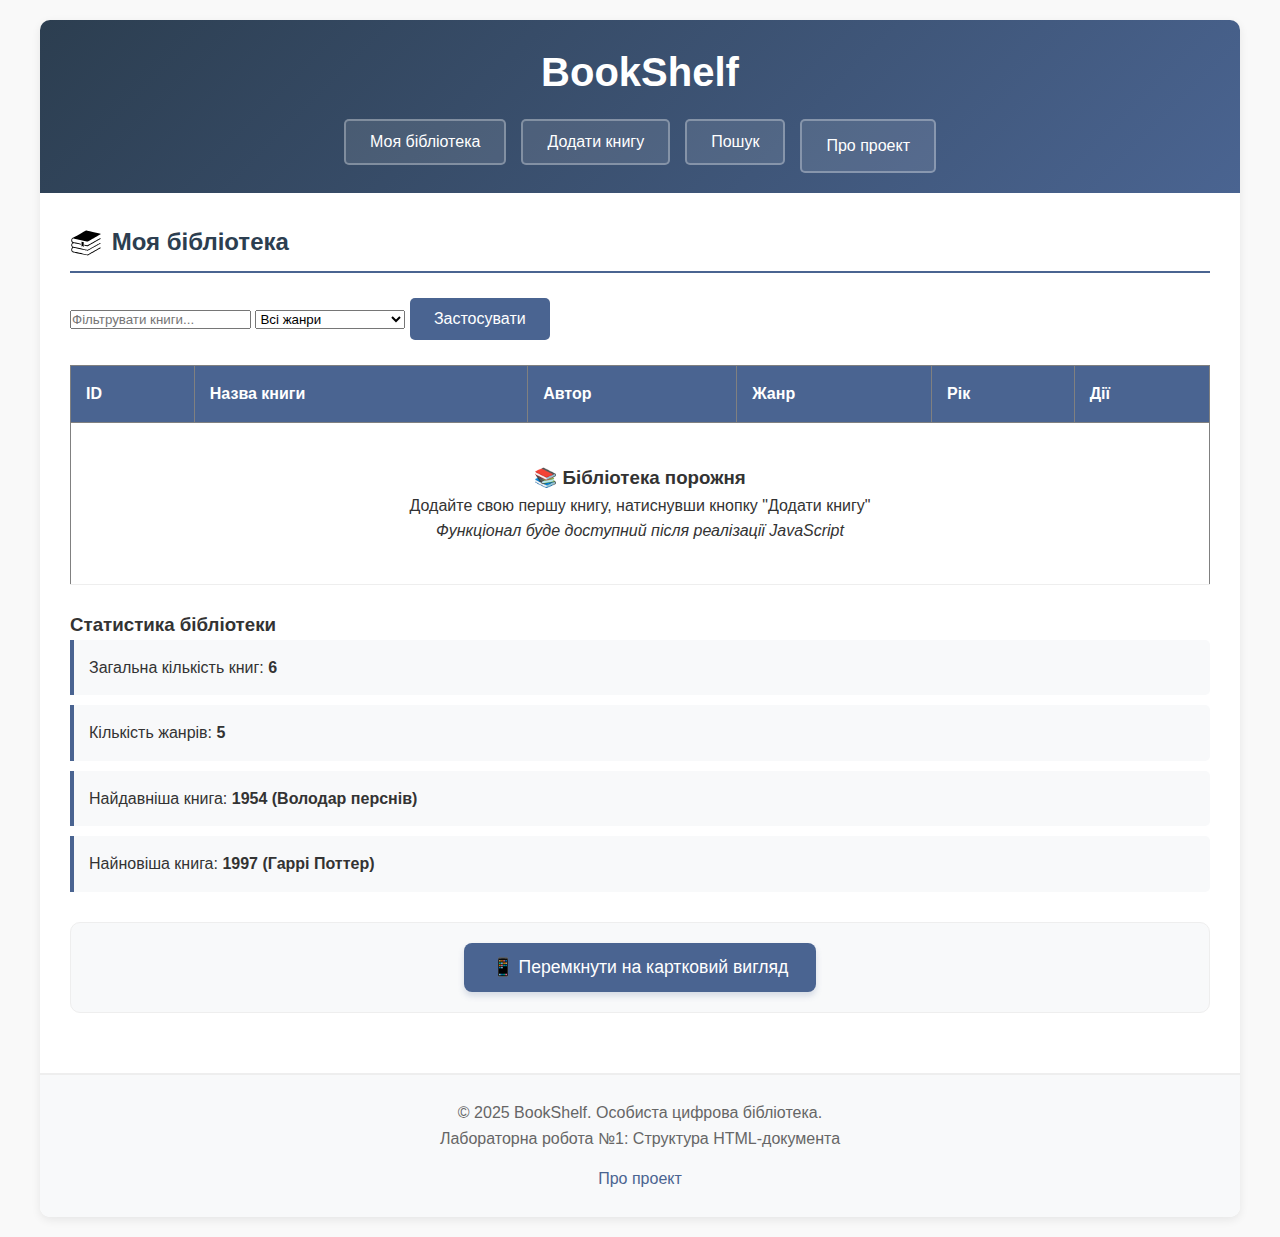
<file: index.html>
<!DOCTYPE html>
<html lang="uk">
<head>
    <meta charset="UTF-8">
    <meta name="viewport" content="width=device-width, initial-scale=1.0">
    <title>BookShelf | Особиста цифрова бібліотека</title>
    <link rel="stylesheet" href="css/style.css">
</head>
<body>
    <div id="app">
        <header id="header">
            <h1 id="app-title">BookShelf</h1>
            <button id="burger-menu" aria-label="Відкрити меню">☰</button>
            <nav id="main-nav">
                <ul id="nav-list">
                    <li class="nav-item"><button data-page="library">Моя бібліотека</button></li>
                    <li class="nav-item"><button data-page="add-book">Додати книгу</button></li>
                    <li class="nav-item"><button data-page="search">Пошук</button></li>
                    <li class="nav-item"><a href="about.html" class="nav-link">Про проект</a></li>
                </ul>
            </nav>
        </header>

        <main id="main-content">
            <section id="library-section" class="page-section active">
                <h2 class="section-title">
                    <img src="pictures/books.svg" alt="Іконка бібліотеки" width="32" height="32" style="vertical-align: middle; margin-right: 3px;">
                    Моя бібліотека
                </h2>
                
                <div id="filters-container">
                    <form id="filter-form">
                        <input type="text" id="filter-search" placeholder="Фільтрувати книги...">
                        <select id="filter-genre">
                            <option value="">Всі жанри</option>
                        </select>
                        <button type="button" id="apply-filters">Застосувати</button>
                    </form>
                </div>

                <div id="library-table-container">
                    <table id="books-table" border="1">
                        <thead id="table-header">
                            <tr>
                                <th>ID</th>
                                <th>Назва книги</th>
                                <th>Автор</th>
                                <th>Жанр</th>
                                <th>Рік</th>
                                <th>Дії</th>
                            </tr>
                        </thead>
                        <tbody id="books-table-body">
                        </tbody>
                    </table>
                </div>

                <div id="stats-container">
                    <h3>Статистика бібліотеки</h3>
                    <ol id="stats-list">
                        <li>Загальна кількість книг: 0</li>
                        <li>Кількість жанрів: 0</li>
                        <li>Найдавніша книга: -</li>
                        <li>Найновіша книга: -</li>
                    </ol>

                    <div class="view-toggle-container">
                        <button id="switch-view-btn" class="view-toggle-btn">
                            📱 Перемкнути на картковий вигляд
                        </button>
                    </div>

                    <div id="books-grid-container" class="books-grid" style="display: none;">
                </div>
            </section>

            <section id="add-book-section" class="page-section">
                <h2 class="section-title">Додати нову книгу</h2>
                
                <form id="add-book-form">
                    <div class="form-group">
                        <label for="book-title">Назва книги:</label>
                        <input type="text" id="book-title" name="title" required>
                    </div>
                    
                    <div class="form-group">
                        <label for="book-author">Автор:</label>
                        <input type="text" id="book-author" name="author" required>
                    </div>
                    
                    <div class="form-group">
                        <label for="book-genre">Жанр:</label>
                        <select id="book-genre" name="genre" required>
                        </select>
                    </div>
                    
                    <div class="form-group">
                        <label for="book-year">Рік видання:</label>
                        <input type="number" id="book-year" name="year" min="1000" max="2025">
                    </div>
                    
                    <div class="form-group">
                        <label for="book-description">Опис:</label>
                        <textarea id="book-description" name="description" rows="4"></textarea>
                    </div>
                    
                    <div class="form-actions">
                        <button type="submit" id="save-book">Зберегти книгу</button>
                        <button type="reset" id="reset-form">Очистити</button>
                    </div>
                </form>
            </section>

            <section id="search-section" class="page-section">
                <h2 class="section-title">Пошук книг</h2>
                
                <form id="search-form">
                    <input type="text" id="search-input" placeholder="Введіть назву, автора або опис...">
                    <button type="submit">🔍 Пошук</button>
                </form>
                
                <div id="search-results">
                    <h3>Результати пошуку</h3>
                    <ul id="results-list">
                    </ul>
                </div>
            </section>
        </main>

        <footer id="app-footer">
            <div id="footer-content">
                <p id="copyright">© 2025 BookShelf. Особиста цифрова бібліотека.</p>
                <p id="lab-info">Лабораторна робота №1: Структура HTML-документа</p>
                <div id="footer-links">
                    <a href="about.html">Про проект</a>
                </div>
            </div>
        </footer>
    </div>

    <script src="js/script.js"></script>
</body>
</html>
</file>
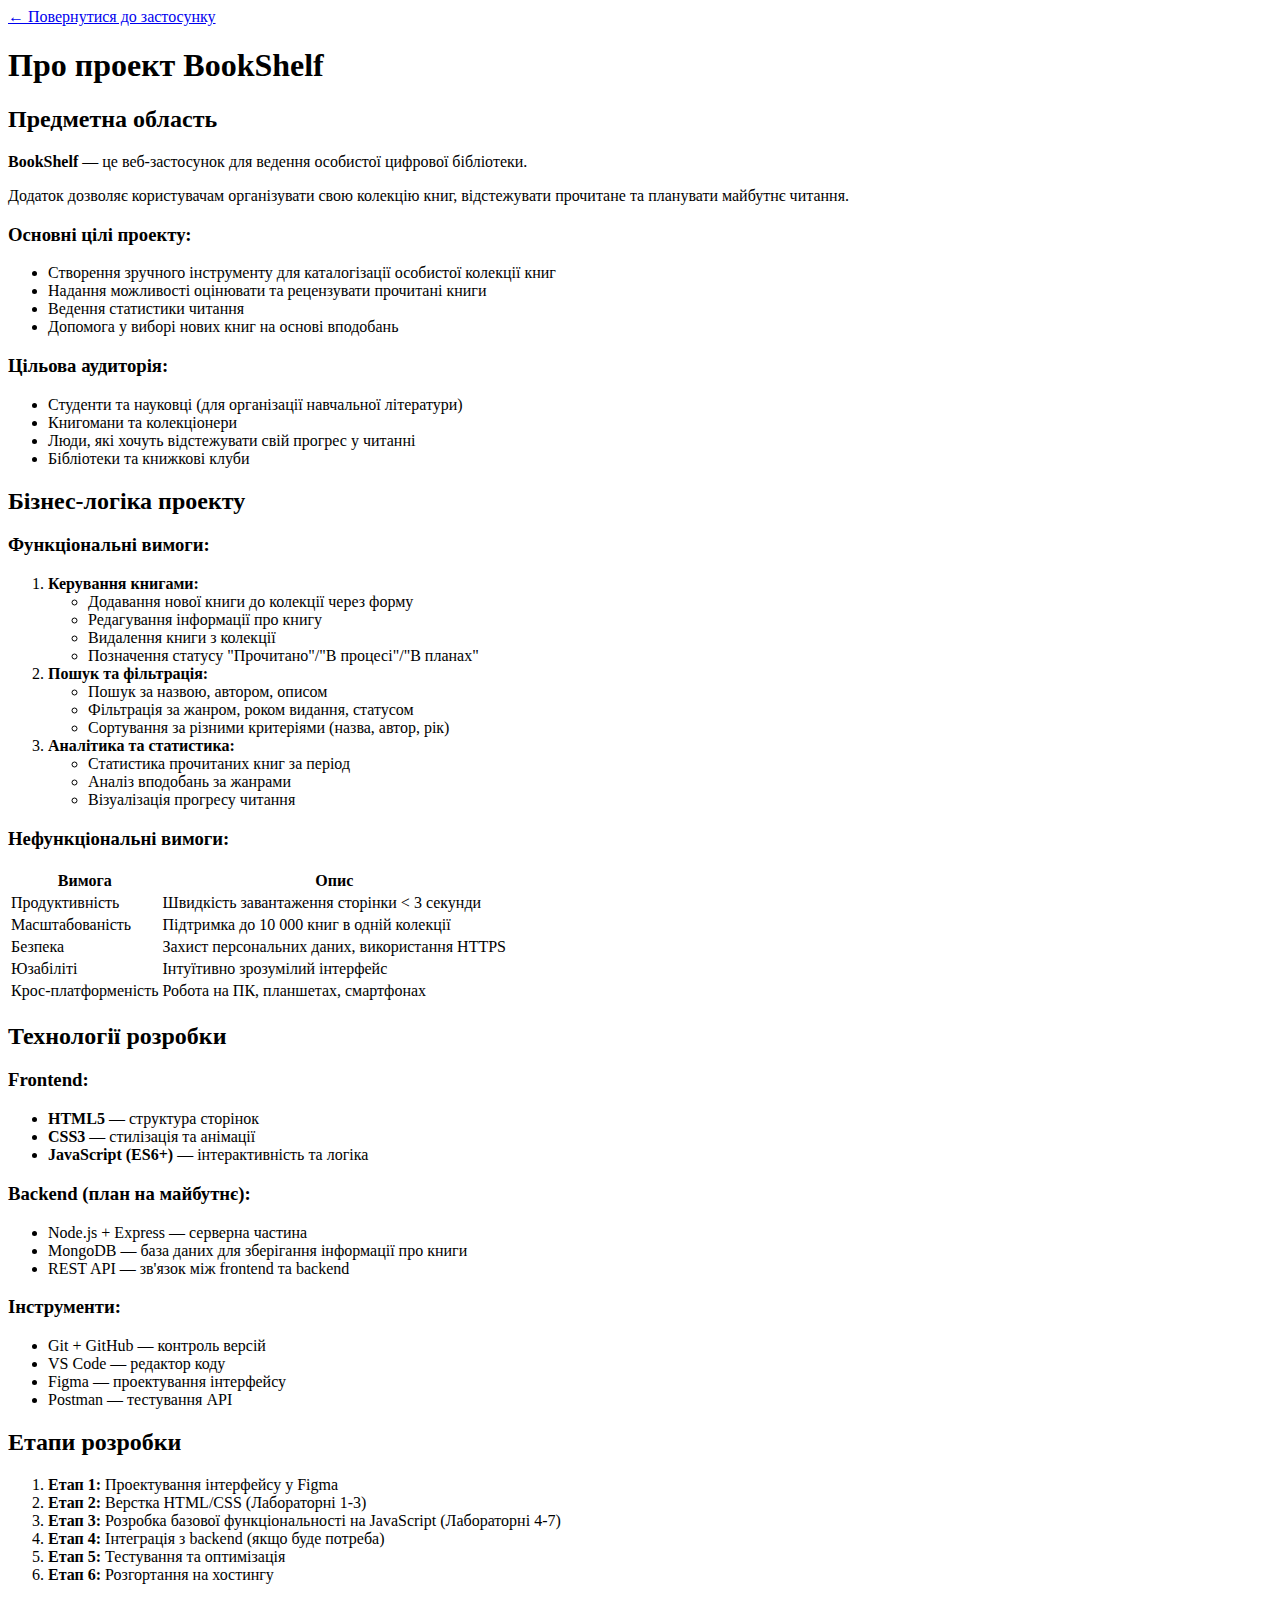
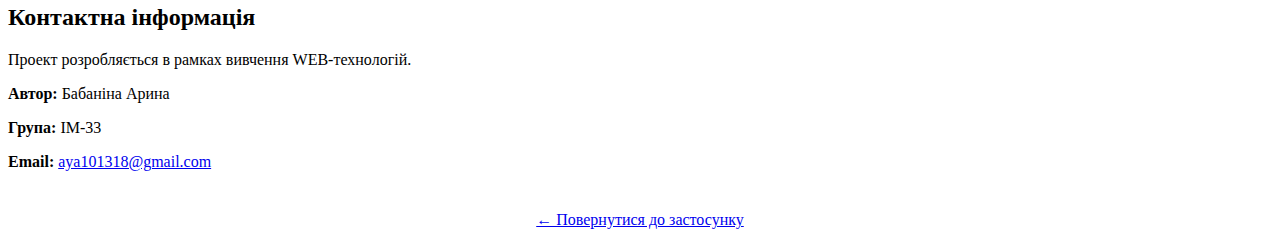
<file: about.html>
<!DOCTYPE html>
<html lang="uk">
<head>
    <meta charset="UTF-8">
    <meta name="viewport" content="width=device-width, initial-scale=1.0">
    <title>Про проект BookShelf | Особиста цифрова бібліотека</title>
    <!-- <link rel="stylesheet" href="css/style.css"> -->
</head>
<body>
    <div class="about-container">
        <a href="index.html" class="back-link">← Повернутися до застосунку</a>
        
        <h1>Про проект BookShelf</h1>
        
        <section class="section">
            <h2>Предметна область</h2>
            <p><strong>BookShelf</strong> — це веб-застосунок для ведення особистої цифрової бібліотеки.</p>
            <p>Додаток дозволяє користувачам організувати свою колекцію книг, відстежувати прочитане та планувати майбутнє читання.</p>
            
            <h3>Основні цілі проекту:</h3>
            <ul>
                <li>Створення зручного інструменту для каталогізації особистої колекції книг</li>
                <li>Надання можливості оцінювати та рецензувати прочитані книги</li>
                <li>Ведення статистики читання</li>
                <li>Допомога у виборі нових книг на основі вподобань</li>
            </ul>
            
            <h3>Цільова аудиторія:</h3>
            <ul>
                <li>Студенти та науковці (для організації навчальної літератури)</li>
                <li>Книгомани та колекціонери</li>
                <li>Люди, які хочуть відстежувати свій прогрес у читанні</li>
                <li>Бібліотеки та книжкові клуби</li>
            </ul>
        </section>

        <section class="section">
            <h2>Бізнес-логіка проекту</h2>
            
            <h3>Функціональні вимоги:</h3>
            <ol class="steps-list">
                <li><strong>Керування книгами:</strong>
                    <ul>
                        <li>Додавання нової книги до колекції через форму</li>
                        <li>Редагування інформації про книгу</li>
                        <li>Видалення книги з колекції</li>
                        <li>Позначення статусу "Прочитано"/"В процесі"/"В планах"</li>
                    </ul>
                </li>
                <li><strong>Пошук та фільтрація:</strong>
                    <ul>
                        <li>Пошук за назвою, автором, описом</li>
                        <li>Фільтрація за жанром, роком видання, статусом</li>
                        <li>Сортування за різними критеріями (назва, автор, рік)</li>
                    </ul>
                </li>
                <li><strong>Аналітика та статистика:</strong>
                    <ul>
                        <li>Статистика прочитаних книг за період</li>
                        <li>Аналіз вподобань за жанрами</li>
                        <li>Візуалізація прогресу читання</li>
                    </ul>
                </li>
            </ol>

            <h3>Нефункціональні вимоги:</h3>
            <table class="tech-table">
                <tr>
                    <th>Вимога</th>
                    <th>Опис</th>
                </tr>
                <tr>
                    <td>Продуктивність</td>
                    <td>Швидкість завантаження сторінки &lt; 3 секунди</td>
                </tr>
                <tr>
                    <td>Масштабованість</td>
                    <td>Підтримка до 10 000 книг в одній колекції</td>
                </tr>
                <tr>
                    <td>Безпека</td>
                    <td>Захист персональних даних, використання HTTPS</td>
                </tr>
                <tr>
                    <td>Юзабіліті</td>
                    <td>Інтуїтивно зрозумілий інтерфейс</td>
                </tr>
                <tr>
                    <td>Крос-платформеність</td>
                    <td>Робота на ПК, планшетах, смартфонах</td>
                </tr>
            </table>
        </section>

        <section class="section">
            <h2>Технології розробки</h2>
            
            <h3>Frontend:</h3>
            <ul>
                <li><strong>HTML5</strong> — структура сторінок</li>
                <li><strong>CSS3</strong> — стилізація та анімації</li>
                <li><strong>JavaScript (ES6+)</strong> — інтерактивність та логіка</li>
            </ul>
            
            <h3>Backend (план на майбутнє):</h3>
            <ul>
                <li>Node.js + Express — серверна частина</li>
                <li>MongoDB — база даних для зберігання інформації про книги</li>
                <li>REST API — зв'язок між frontend та backend</li>
            </ul>
            
            <h3>Інструменти:</h3>
            <ul>
                <li>Git + GitHub — контроль версій</li>
                <li>VS Code — редактор коду</li>
                <li>Figma — проектування інтерфейсу</li>
                <li>Postman — тестування API</li>
            </ul>
        </section>

        <section class="section">
            <h2>Етапи розробки</h2>
            <ol class="steps-list">
                <li><strong>Етап 1:</strong> Проектування інтерфейсу у Figma</li>
                <li><strong>Етап 2:</strong> Верстка HTML/CSS (Лабораторні 1-3)</li>
                <li><strong>Етап 3:</strong> Розробка базової функціональності на JavaScript (Лабораторні 4-7)</li>
                <li><strong>Етап 4:</strong> Інтеграція з backend (якщо буде потреба)</li>
                <li><strong>Етап 5:</strong> Тестування та оптимізація</li>
                <li><strong>Етап 6:</strong> Розгортання на хостингу</li>
            </ol>
        </section>

        <section class="section">
            <h2>Контактна інформація</h2>
            <p>Проект розробляється в рамках вивчення WEB-технологій.</p>
            <p><strong>Автор:</strong> Бабаніна Арина</p>
            <p><strong>Група:</strong> ІМ-33</p>
            <p><strong>Email:</strong> <a href="mailto:bookshelf@example.com">aya101318@gmail.com</a></p>
        </section>

        <div style="text-align: center; margin-top: 40px;">
            <a href="index.html" class="back-link">← Повернутися до застосунку</a>
        </div>
    </div>

    <!-- <script src="js/script.js"></script> -->
</body>
</html>
</file>
<file: css/style.css>
* {
    margin: 0;
    padding: 0;
    box-sizing: border-box;
}

body {
    font-family: 'Segoe UI', Tahoma, Geneva, Verdana, sans-serif;
    line-height: 1.6;
    color: #333;
    background-color: #f9f9f9;
    padding: 20px;
}

#app {
    max-width: 1200px;
    margin: 0 auto;
    background: white;
    border-radius: 10px;
    box-shadow: 0 3px 10px rgba(0,0,0,0.08);
    overflow: hidden;
}

#header {
    background: linear-gradient(135deg, #2c3e50 0%, #4a6491 100%);
    color: white;
    padding: 20px 30px;
}

#app-title {
    font-size: 2.5rem;
    margin-bottom: 15px;
    text-align: center;
}

#nav-list {
    list-style: none;
    display: flex;
    justify-content: center;
    flex-wrap: wrap;
    gap: 15px;
    padding: 0;
}

.nav-item button,
.nav-link {
    background: rgba(255, 255, 255, 0.1);
    border: 2px solid rgba(255, 255, 255, 0.3);
    color: white;
    padding: 12px 24px;
    border-radius: 5px;
    cursor: pointer;
    font-size: 1rem;
    transition: all 0.3s ease;
    text-decoration: none;
    display: inline-block;
}

.nav-item button:hover,
.nav-link:hover {
    background: rgba(255, 255, 255, 0.2);
    border-color: rgba(255, 255, 255, 0.5);
    transform: translateY(-2px);
}

.page-section {
    display: none;
    padding: 30px;
}

.page-section.active {
    display: block;
}

.section-title {
    color: #2c3e50;
    margin-bottom: 25px;
    padding-bottom: 10px;
    border-bottom: 2px solid #4a6491;
}

.form-group {
    margin-bottom: 20px;
}

.form-group label {
    display: block;
    margin-bottom: 8px;
    font-weight: 600;
    color: #333;
}

.form-group input,
.form-group select,
.form-group textarea {
    width: 100%;
    max-width: 400px;
    padding: 12px;
    border: 1px solid #ddd;
    border-radius: 5px;
    font-size: 1rem;
    transition: border 0.3s;
}

.form-group input:focus,
.form-group select:focus,
.form-group textarea:focus {
    outline: none;
    border-color: #4a6491;
    box-shadow: 0 0 0 2px rgba(74, 100, 145, 0.2);
}

textarea {
    resize: vertical;
    min-height: 100px;
}

.form-actions {
    display: flex;
    gap: 15px;
    margin-top: 25px;
}

button {
    padding: 12px 24px;
    background: #4a6491;
    color: white;
    border: none;
    border-radius: 5px;
    cursor: pointer;
    font-size: 1rem;
    transition: background 0.3s;
}

button:hover {
    background: #2c3e50;
}

#library-table-container {
    overflow-x: auto;
    margin: 25px 0;
}

#books-table {
    width: 100%;
    border-collapse: collapse;
    background: white;
}

#books-table th {
    background-color: #4a6491;
    color: white;
    padding: 15px;
    text-align: left;
}

#books-table td {
    padding: 12px 15px;
    border-bottom: 1px solid #eee;
}

#books-table tbody tr:hover {
    background-color: #f5f9ff;
}

#stats-list,
#results-list {
    list-style: none;
    padding: 0;
}

#stats-list li,
#results-list li {
    background: #f8f9fa;
    padding: 15px;
    margin-bottom: 10px;
    border-left: 4px solid #4a6491;
    border-radius: 0 5px 5px 0;
}

#app-footer {
    text-align: center;
    padding: 25px 30px;
    background: #f8f9fa;
    border-top: 2px solid #eee;
    color: #666;
}

#footer-content {
    max-width: 600px;
    margin: 0 auto;
}

#footer-links {
    display: flex;
    justify-content: center;
    gap: 20px;
    margin-top: 15px;
}

#footer-links a {
    color: #4a6491;
    text-decoration: none;
    transition: color 0.3s;
}

#footer-links a:hover {
    color: #2c3e50;
    text-decoration: underline;
}

@media (max-width: 768px) {
    #nav-list {
        flex-direction: column;
        align-items: center;
    }
    
    .nav-item {
        width: 100%;
    }
    
    .nav-item button,
    .nav-link {
        width: 100%;
        text-align: center;
    }
    
    .form-actions {
        flex-direction: column;
    }
    
    #footer-links {
        flex-direction: column;
        gap: 10px;
    }
    
    .page-section {
        padding: 20px;
    }
}




/* Додати після #app-title */
#burger-menu {
    display: none;
    background: none;
    border: none;
    color: white;
    font-size: 1.8rem;
    cursor: pointer;
    position: absolute;
    top: 20px;
    right: 20px;
    z-index: 1000;
}

@media (max-width: 768px) {
    #burger-menu {
        display: block;
    }
    
    #main-nav {
        position: fixed;
        top: 0;
        right: -100%;
        width: 70%;
        height: 100vh;
        background: #2c3e50;
        z-index: 999;
        transition: right 0.3s ease-in-out;
        padding-top: 80px;
        box-shadow: -5px 0 15px rgba(0,0,0,0.2);
    }
    
    #main-nav.active {
        right: 0;
    }
    
    #nav-list {
        flex-direction: column;
        align-items: stretch;
        padding: 0 20px;
    }
    
    .nav-item {
        width: 100%;
        margin-bottom: 10px;
    }
    
    .nav-item button,
    .nav-link {
        width: 100%;
        text-align: left;
        padding: 15px;
        border: none;
        background: rgba(255,255,255,0.05);
    }
    
    #header {
        position: relative;
        padding-bottom: 15px;
    }
}




.view-toggle-container {
    text-align: center;
    margin: 30px 0;
    padding: 20px;
    background: #f8f9fa;
    border-radius: 10px;
    border: 1px solid #eee;
}

.view-toggle-btn {
    background: #4a6491;
    color: white;
    border: none;
    padding: 14px 28px;
    border-radius: 8px;
    cursor: pointer;
    font-size: 1.1rem;
    font-weight: 500;
    transition: all 0.3s ease;
    box-shadow: 0 4px 6px rgba(74, 100, 145, 0.2);
    display: inline-flex;
    align-items: center;
    gap: 10px;
}

.view-toggle-btn:hover {
    background: #2c3e50;
    transform: translateY(-3px);
    box-shadow: 0 6px 12px rgba(74, 100, 145, 0.3);
}

.view-toggle-btn:active {
    transform: translateY(-1px);
}

/* Адаптивна grid-сітка */
.books-grid {
    display: grid;
    grid-template-columns: repeat(auto-fill, minmax(300px, 1fr));
    gap: 25px;
    margin: 30px 0;
    opacity: 0;
    max-height: 0;
    overflow: hidden;
    transition: all 0.5s ease;
}

.books-grid.active {
    opacity: 1;
    max-height: 5000px;
}

/* Стилі для картки книги */
.book-card {
    background: white;
    border-radius: 12px;
    overflow: hidden;
    box-shadow: 0 5px 15px rgba(0, 0, 0, 0.08);
    transition: all 0.3s cubic-bezier(0.25, 0.8, 0.25, 1);
    border: 2px solid transparent;
    position: relative;
    animation: cardAppear 0.5s ease backwards;
}

@keyframes cardAppear {
    from {
        opacity: 0;
        transform: translateY(20px);
    }
    to {
        opacity: 1;
        transform: translateY(0);
    }
}

.book-card:hover {
    transform: translateY(-8px);
    box-shadow: 0 15px 30px rgba(0, 0, 0, 0.15);
    border-color: #4a6491;
}

.book-card-header {
    background: linear-gradient(135deg, #4a6491 0%, #2c3e50 100%);
    color: white;
    padding: 25px 20px 20px 20px;
    position: relative;
}

.book-id {
    position: absolute;
    top: 10px;
    right: 10px;
    background: rgba(255, 255, 255, 0.2);
    padding: 4px 10px;
    border-radius: 12px;
    font-size: 0.85rem;
    font-weight: 500;
}

.book-card-title {
    font-size: 1.4rem;
    margin: 0 0 8px 0;
    font-weight: 600;
    line-height: 1.3;
}

.book-card-author {
    font-size: 1rem;
    opacity: 0.9;
    margin: 0;
    display: flex;
    align-items: center;
    gap: 8px;
}

.book-card-author::before {
    content: "👤";
    font-size: 0.9em;
}

.book-card-content {
    padding: 20px;
}

.book-meta {
    display: flex;
    justify-content: space-between;
    align-items: center;
    margin-bottom: 15px;
    padding-bottom: 15px;
    border-bottom: 1px solid #eee;
}

.book-genre {
    background: #eef2f7;
    color: #4a6491;
    padding: 6px 14px;
    border-radius: 20px;
    font-weight: 600;
    font-size: 0.9rem;
    display: inline-flex;
    align-items: center;
    gap: 6px;
}

.book-genre::before {
    content: "🏷️";
}

.book-year {
    color: #666;
    font-weight: 600;
    font-size: 0.95rem;
    display: inline-flex;
    align-items: center;
    gap: 6px;
}

.book-year::before {
    content: "📅";
}

.book-description {
    color: #555;
    line-height: 1.6;
    font-size: 1rem;
    margin-bottom: 20px;
    min-height: 4.8em;
    display: -webkit-box;
    /* -webkit-line-clamp: 3; */
    -webkit-box-orient: vertical;
    overflow: hidden;
    text-overflow: ellipsis;
}

.book-actions {
    display: flex;
    gap: 10px;
    margin-top: 20px;
}

.book-action-btn {
    flex: 1;
    padding: 10px 15px;
    background: #f5f7fa;
    border: 2px solid #e0e5ec;
    border-radius: 8px;
    cursor: pointer;
    font-size: 0.95rem;
    font-weight: 500;
    transition: all 0.2s ease;
    text-align: center;
}

.book-action-btn:hover {
    background: #4a6491;
    color: white;
    border-color: #4a6491;
    transform: translateY(-2px);
}

.book-action-btn:first-child {
    background: #4a6491;
    color: white;
    border-color: #4a6491;
}

.book-action-btn:first-child:hover {
    background: #2c3e50;
    border-color: #2c3e50;
}

/* Анімація появи карток по черзі */
.book-card:nth-child(1) { animation-delay: 0.1s; }
.book-card:nth-child(2) { animation-delay: 0.2s; }
.book-card:nth-child(3) { animation-delay: 0.3s; }
.book-card:nth-child(4) { animation-delay: 0.4s; }
.book-card:nth-child(5) { animation-delay: 0.5s; }
.book-card:nth-child(6) { animation-delay: 0.6s; }

/* Адаптивність */
@media (max-width: 1200px) {
    .books-grid {
        grid-template-columns: repeat(auto-fill, minmax(280px, 1fr));
    }
}

@media (max-width: 992px) {
    .books-grid {
        grid-template-columns: repeat(auto-fill, minmax(250px, 1fr));
        gap: 20px;
    }
}

@media (max-width: 768px) {
    .books-grid {
        grid-template-columns: repeat(auto-fill, minmax(220px, 1fr));
        gap: 18px;
    }
    
    .book-card-header {
        padding: 20px 15px 15px 15px;
    }
    
    .book-card-content {
        padding: 18px;
    }
    
    .book-card-title {
        font-size: 1.2rem;
    }
}

@media (max-width: 576px) {
    .books-grid {
        grid-template-columns: 1fr;
        gap: 20px;
    }
    
    .view-toggle-btn {
        width: 100%;
        justify-content: center;
        padding: 16px;
    }
    
    .book-actions {
        flex-direction: column;
    }
}

/* Приховуємо grid за замовчуванням */
#books-grid-container:not(.active) {
    display: none;
}
</file>
